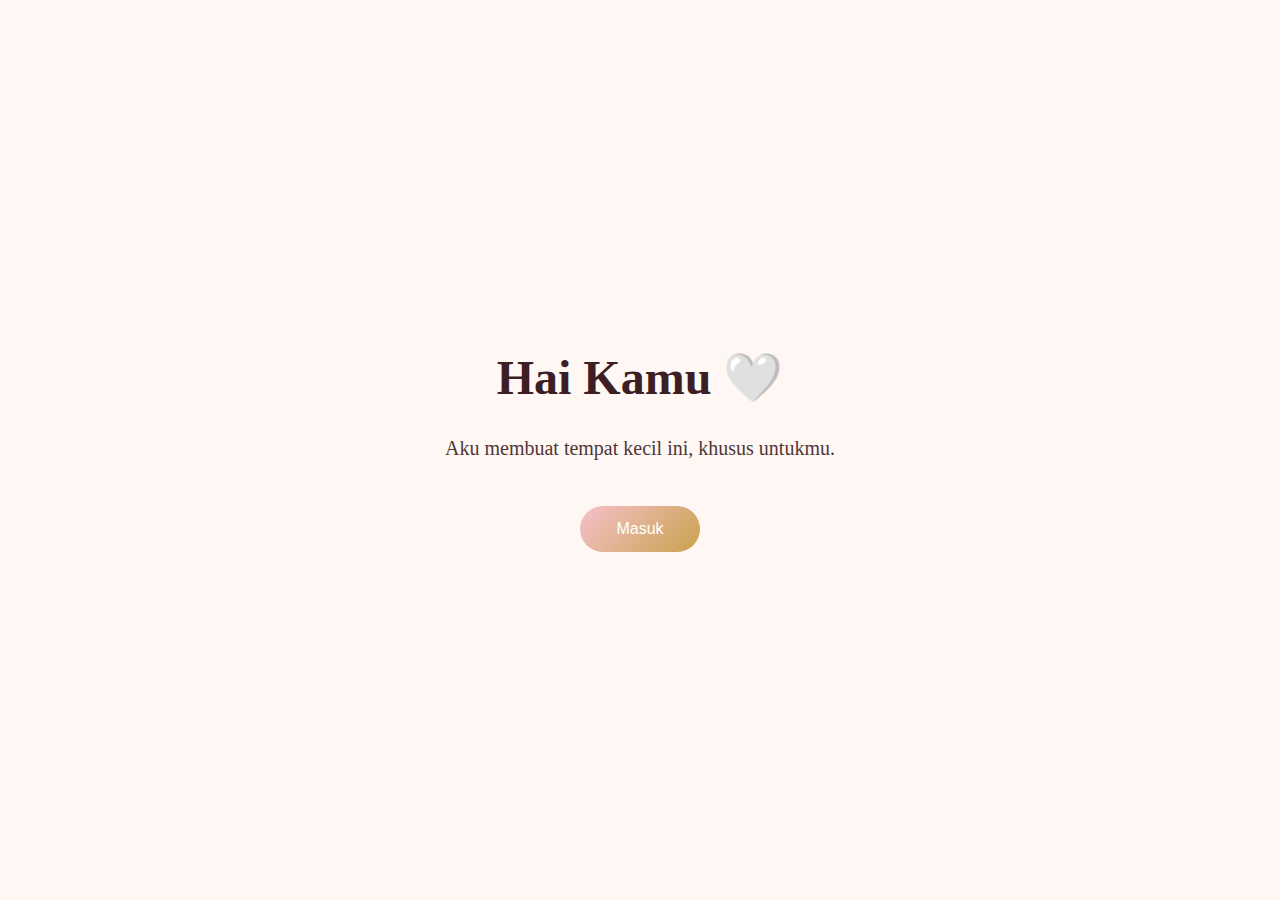
<file: index.html>
<!DOCTYPE html>
<html lang="id">
<head>
  <meta charset="UTF-8">
  <title>Untuk Kamu 🤍</title>
  <link rel="stylesheet" href="css/base.css">
  <link rel="stylesheet" href="css/theme.css">
</head>
<body>

  <div id="app"></div>
  <audio id="bgm"></audio>

  <script src="js/music.js"></script>
  <script src="js/gallery.js"></script>
  <script src="js/app.js"></script>
</body>
</html>
</file>
<file: css/theme.css>
h1 {
  font-family: 'Playfair Display', serif;
  font-size: 48px;
  margin-bottom: 24px;
}

p {
  font-size: 20px;
  line-height: 1.8;
  opacity: 0.9;
}

/* BUTTON */
button {
  margin-top: 40px;
  padding: 14px 36px;
  border-radius: 40px;
  border: none;
  font-size: 16px;
  cursor: pointer;
  background: linear-gradient(135deg, #F6C1CC, #C9A24D);
  color: white;
  transition: all 0.6s ease;
}

button:hover {
  transform: scale(1.05);
}
</file>
<file: css/base.css>
/* RESET */
* {
  margin: 0;
  padding: 0;
  box-sizing: border-box;
}

/* BODY GLOBAL */
body {
  min-height: 100vh;
  font-family: 'Cormorant Garamond', serif;
  background-color: #FFF7F3;
  color: #3b1f25;
  overflow-x: hidden;
}

/* GLOBAL TEXT */
h1 {
  font-size: 2.6rem;
  margin-bottom: 16px;
}

p {
  font-size: 1.1rem;
  line-height: 1.8;
}

/* CENTER LAYOUT */
section {
  min-height: 100vh;
  padding: 60px 24px;
  display: flex;
  flex-direction: column;
  justify-content: center;
  align-items: center;
  text-align: center;
}
</file>
